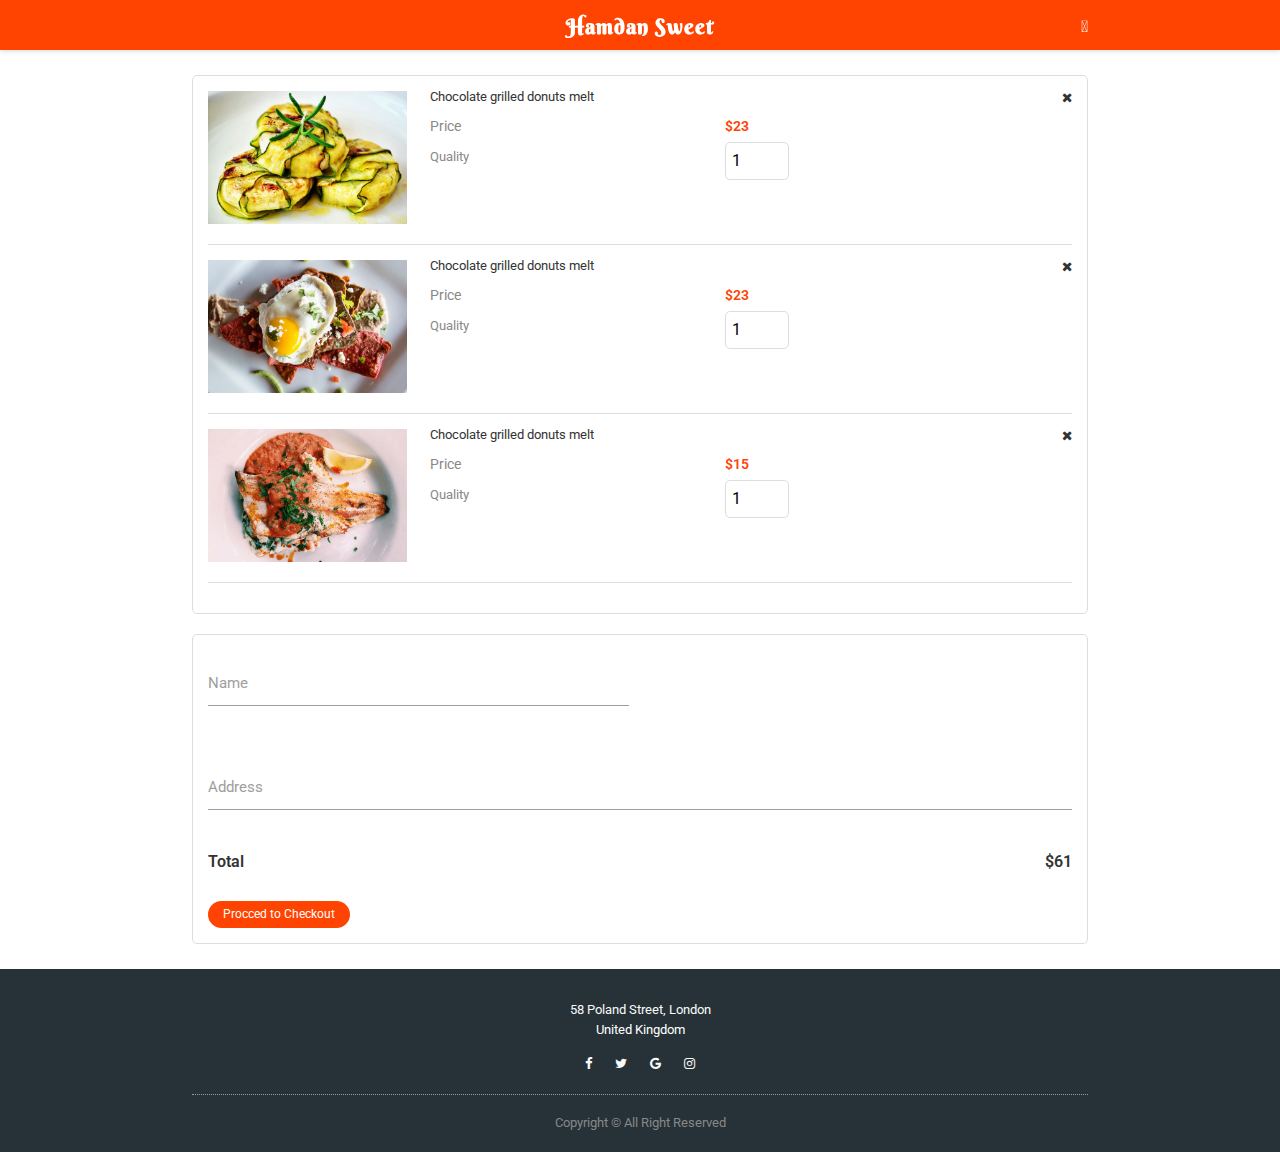
<file: cart.html>
<!DOCTYPE html>
<html lang="zxx">

<!-- Mirrored from astylers.com/mobile/aaem/cart.html by HTTrack Website Copier/3.x [XR&CO'2014], Sat, 17 Apr 2021 10:52:36 GMT -->

<head>
    <meta charset="UTF-8">
    <meta name="viewport" content="width=device-width, initial-scale=1.0">

    <link rel="icon" href="images/favicon.png">
    <title>Aaem - Cafe & Restaurant Mobile Template</title>

    <link rel="stylesheet" href="https://fonts.googleapis.com/icon?family=Material+Icons">
    <link rel="stylesheet" href="css/materialize.min.css">
    <link rel="stylesheet" href="css/loaders.css">
    <link rel="stylesheet" href="css/font-awesome.min.css">
    <link rel="stylesheet" href="css/owl.carousel.min.css">
    <link rel="stylesheet" href="css/owl.theme.default.min.css">
    <link rel="stylesheet" href="css/style.css">
    <link rel="stylesheet" href="https://cdnjs.cloudflare.com/ajax/libs/font-awesome/5.15.3/css/all.min.css"
        integrity="sha512-iBBXm8fW90+nuLcSKlbmrPcLa0OT92xO1BIsZ+ywDWZCvqsWgccV3gFoRBv0z+8dLJgyAHIhR35VZc2oM/gI1w=="
        crossorigin="anonymous" />

</head>

<body>

    <!-- navbar -->
    <div class="navbar">
        <div class="container">
            <div class="row">
                <div class="col s3">
                    <div class="content-left">
                        <a href="tel:91000000000"><i class="fas fa-phone-alt"></i></a>

                    </div>
                </div>
                <div class="col s6">
                    <div class="content-center">
                        <a href="index.html">
                            <h1>Hamdan Sweet</h1>
                        </a>
                    </div>
                </div>
                <div class="col s3">
                    <div class="content-right">
                        <a href="cart.html"><i class="fas fa-shopping-cart"></i></a>
                    </div>
                </div>
            </div>
        </div>
    </div>
    <!-- end navbar -->

    <!-- cart -->
    <div class="cart segments-page">
        <div class="container">
            <div class="wrap-cart">
                <div class="content">
                    <div class="row">
                        <div class="col s4 m3">
                            <div class="wrap-image">
                                <img src="images/dessert1.jpg" alt="">
                            </div>
                        </div>
                        <div class="col s7 m8">
                            <div class="wrap-name">
                                <a class="cart-item-title" href="#">Chocolate grilled donuts melt</a>
                            </div>
                        </div>
                        <div class="col s1">
                            <div class="icon-remove">
                                <a href="#">
                                    <i class="fa fa-remove"></i>
                                </a>
                            </div>
                        </div>
                        <div class="col s4">
                            <div class="wrap-price">
                                <p>Price</p>
                            </div>
                        </div>
                        <div class="col s4">
                            <div class="wrap-price">
                                <p class="price">$23</p>
                            </div>
                        </div>
                        <div class="col s4">
                            <div class="wrap-quality">
                                <p>Quality</p>
                            </div>
                        </div>
                        <div class="col s4">
                            <div class="wrap-quality">
                                <input class="cart-quantity-input" type="number" value="1">
                            </div>
                        </div>
                    </div>
                </div>
                <div class="content">
                    <div class="row">
                        <div class="col s4 m3">
                            <div class="wrap-image">
                                <img src="images/dessert2.jpg" alt="">
                            </div>
                        </div>
                        <div class="col s7 m8">
                            <div class="wrap-name">
                                <a class="cart-item-title" href="#">Chocolate grilled donuts melt</a>
                            </div>
                        </div>
                        <div class="col s1">
                            <div class="icon-remove">
                                <a href="#">
                                    <i class="fa fa-remove"></i>
                                </a>
                            </div>
                        </div>
                        <div class="col s4">
                            <div class="wrap-price">
                                <p>Price</p>
                            </div>
                        </div>
                        <div class="col s4">
                            <div class="wrap-price">
                                <p class="price">$23</p>
                            </div>
                        </div>
                        <div class="col s4">
                            <div class="wrap-quality">
                                <p>Quality</p>
                            </div>
                        </div>
                        <div class="col s4">
                            <div class="wrap-quality">
                                <input class="cart-quantity-input" type="number" value="1">
                            </div>
                        </div>
                    </div>
                </div>
                <div class="content">
                    <div class="row">
                        <div class="col s4 m3">
                            <div class="wrap-image">
                                <img src="images/dessert3.jpg" alt="">
                            </div>
                        </div>
                        <div class="col s7 m8">
                            <div class="wrap-name">
                                <a class="cart-item-title" href="#">Chocolate grilled donuts melt</a>
                            </div>
                        </div>
                        <div class="col s1">
                            <div class="icon-remove">
                                <a href="#">
                                    <i class="fa fa-remove"></i>
                                </a>
                            </div>
                        </div>
                        <div class="col s4">
                            <div class="wrap-price">
                                <p>Price</p>
                            </div>
                        </div>
                        <div class="col s4">
                            <div class="wrap-price">
                                <p class="price">$15</p>
                            </div>
                        </div>
                        <div class="col s4">
                            <div class="wrap-quality">
                                <p>Quality</p>
                            </div>
                        </div>
                        <div class="col s4">
                            <div class="wrap-quality">
                                <input class="cart-quantity-input" type="number" value="1">
                            </div>
                        </div>
                    </div>
                </div>

            </div>
            <div class="total-pay">
                <div class="row">
                    <div class="input-field col s6">
                        <input id="input_text1" type="text" data-length="10">
                        <label for="input_text">Name</label>
                    </div>
                </div>
                <div class="row">
                    <div class="input-field col s12">
                        <input id="input_text" type="text" data-length="10">
                        <label for="input_text">Address</label>
                    </div>
                </div>
                <div class="row">
                    <div class="col s8">
                        <div class="content">
                            <h5>Total</h5>
                        </div>
                    </div>
                    <div class="col s4">
                        <div class="content-right">
                            <h5 class="cart-total-price">$56</h5>
                        </div>
                    </div>
                </div>
                <div class="button-link">
                    <button onclick="return validation()">Procced to Checkout</button>
                </div>
            </div>
        </div>
    </div>
    <!-- end cart -->

    <!-- footer -->
    <footer>
        <div class="container">
            <div class="desc">
                <p>58 Poland Street, London</p>
                <span>United Kingdom</span>
            </div>
            <ul>
                <li><a href="#"><i class="fa fa-facebook"></i></a></li>
                <li><a href="#"><i class="fa fa-twitter"></i></a></li>
                <li><a href="#"><i class="fa fa-google"></i></a></li>
                <li><a href="#"><i class="fa fa-instagram"></i></a></li>
            </ul>
            <p>Copyright © All Right Reserved</p>
        </div>
    </footer>
    <!-- end footer -->


    <script src="js/jquery.min.js"></script>
    <script src="js/materialize.min.js"></script>
    <script src="js/owl.carousel.min.js"></script>
    <script src="js/main.js"></script>


</body>

<!-- Mirrored from astylers.com/mobile/aaem/cart.html by HTTrack Website Copier/3.x [XR&CO'2014], Sat, 17 Apr 2021 10:52:36 GMT -->

</html>
</file>
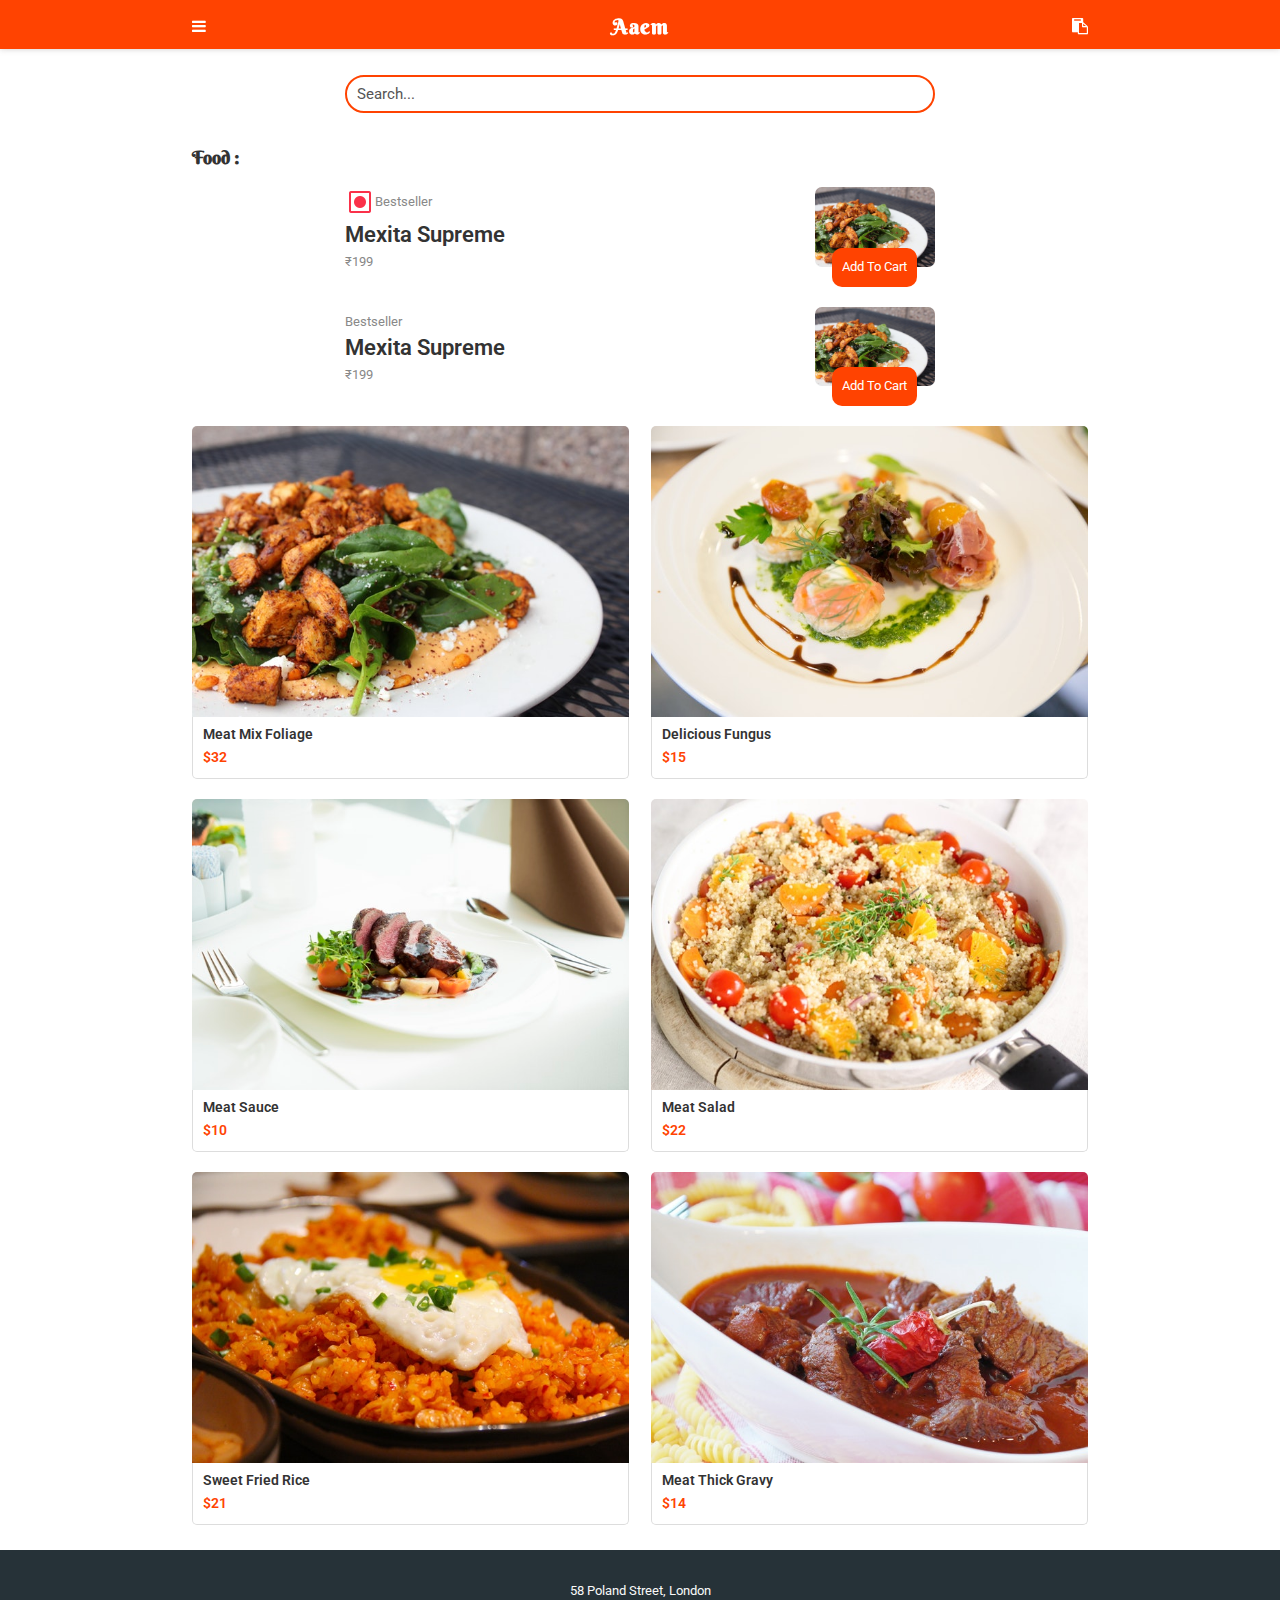
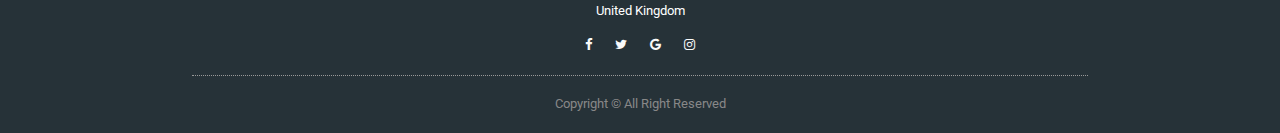
<file: category-details.html>
<!DOCTYPE html>
<html lang="zxx">

<!-- Mirrored from astylers.com/mobile/aaem/category-details.html by HTTrack Website Copier/3.x [XR&CO'2014], Sat, 17 Apr 2021 10:52:36 GMT -->

<head>
    <meta charset="UTF-8">
    <meta name="viewport" content="width=device-width, initial-scale=1.0">

    <link rel="icon" href="images/favicon.png">
    <title>Aaem - Cafe & Restaurant Mobile Template</title>

    <link rel="stylesheet" href="https://fonts.googleapis.com/icon?family=Material+Icons">
    <link rel="stylesheet" href="css/materialize.min.css">
    <link rel="stylesheet" href="css/loaders.css">
    <link rel="stylesheet" href="css/font-awesome.min.css">
    <link rel="stylesheet" href="css/owl.carousel.min.css">
    <link rel="stylesheet" href="css/owl.theme.default.min.css">
    <link rel="stylesheet" href="css/style.css">

</head>

<body>

    <!-- navbar -->
    <div class="navbar navbar-home">
        <div class="container">
            <div class="row">
                <div class="col s3">
                    <div class="content-left">
                        <a href="#slide-out" data-target="slide-out" class="sidenav-trigger"><i
                                class="fa fa-bars"></i></a>

                    </div>
                </div>
                <div class="col s6">
                    <div class="content-center">
                        <a href="index.html">
                            <h1>Aaem</h1>
                        </a>
                    </div>
                </div>
                <div class="col s3">
                    <div class="content-right">
                        <a href="reservation.html"><i class="fa fa-clipboard"></i></a>
                    </div>
                </div>
            </div>
        </div>
    </div>
    <!-- end navbar -->


    <!-- category details -->
    <div class="category-details segments-page">
        <div class="container">
            <div class="row">
                <div class="col s12 offset-m2 m8">
                    <form role="search" id="form">
                        <input type="search" id="query" name="q" placeholder="Search..."
                            aria-label="Search through site content">
                    </form>
                </div>
            </div>

            <div class="section-title">
                <h3>Food :</h3>
            </div>

            <div class="row">
                <div class="col s12 offset-m2 m8"
                    style="display: flex;justify-content: space-between;margin-bottom: 20px;">
                    <div>
                        <div style="display: inline-flex;">
                            <img class="veg" src="images/non-veg.png" style="position: relative;">
                            <p>Bestseller</p>
                        </div>
                        <h3>Mexita Supreme</h3>
                        <p>₹199</p>
                    </div>
                    <div style=" float: right;">
                        <img src="./images/category1.jpg" width="120px" style="border-radius: 7px;">
                        <div class="main" style="text-align: center;margin-top: -25px;">
                            <button class="add-to-cart"
                                style="position: relative; margin-left: auto; margin-right: auto;">Add To Cart</button>
                            <div class="quantity" style="position: relative; margin-left: auto; margin-right: auto;">
                                <div class="decrease">-</div>
                                <div class="qty">1</div>
                                <div class="increase">+</div>
                            </div>
                        </div>
                    </div>
                </div>
                <div class="col s12 offset-m2 m8" style="display: flex;justify-content: space-between;">
                    <div>
                        <p>Bestseller</p>
                        <h3>Mexita Supreme</h3>
                        <p>₹199</p>
                    </div>
                    <div style=" float: right;">
                        <img src="./images/category1.jpg" width="120px" style="border-radius: 7px;">
                        <div class="main" style="text-align: center;margin-top: -25px;">
                            <button class="add-to-cart"
                                style="position: relative; margin-left: auto; margin-right: auto;">Add To Cart</button>
                            <div class="quantity" style="position: relative; margin-left: auto; margin-right: auto;">
                                <div class="decrease">-</div>
                                <div class="qty">1</div>
                                <div class="increase">+</div>
                            </div>
                        </div>
                    </div>
                </div>
            </div>
            <div class="row">
                <div class="col s6">
                    <a href="menu-details.html">
                        <div class="content">
                            <img src="images/food1.jpg" alt="menu">
                            <div class="text">
                                <h6>Meat Mix Foliage</h6>
                                <p class="price">$32</p>
                            </div>
                        </div>
                    </a>
                </div>
                <div class="col s6">
                    <a href="menu-details.html">
                        <div class="content">
                            <img src="images/food2.jpg" alt="menu">
                            <div class="text">
                                <h6>Delicious Fungus</h6>
                                <p class="price">$15</p>
                            </div>
                        </div>
                    </a>
                </div>
            </div>
            <div class="row">
                <div class="col s6">
                    <a href="menu-details.html">
                        <div class="content">
                            <img src="images/food3.jpg" alt="menu">
                            <div class="text">
                                <h6>Meat Sauce</h6>
                                <p class="price">$10</p>
                            </div>
                        </div>
                    </a>
                </div>
                <div class="col s6">
                    <a href="menu-details.html">
                        <div class="content">
                            <img src="images/food4.jpg" alt="menu">
                            <div class="text">
                                <h6>Meat Salad</h6>
                                <p class="price">$22</p>
                            </div>
                        </div>
                    </a>
                </div>
            </div>
            <div class="row">
                <div class="col s6">
                    <a href="menu-details.html">
                        <div class="content">
                            <img src="images/food5.jpg" alt="menu">
                            <div class="text">
                                <h6>Sweet Fried Rice</h6>
                                <p class="price">$21</p>
                            </div>
                        </div>
                    </a>
                </div>
                <div class="col s6">
                    <a href="menu-details.html">
                        <div class="content">
                            <img src="images/food6.jpg" alt="menu">
                            <div class="text">
                                <h6>Meat Thick Gravy</h6>
                                <p class="price">$14</p>
                            </div>
                        </div>
                    </a>
                </div>
            </div>
        </div>
    </div>
    <!-- end category details -->

    <!-- footer -->
    <footer>
        <div class="container">
            <div class="desc">
                <p>58 Poland Street, London</p>
                <span>United Kingdom</span>
            </div>
            <ul>
                <li><a href="#"><i class="fa fa-facebook"></i></a></li>
                <li><a href="#"><i class="fa fa-twitter"></i></a></li>
                <li><a href="#"><i class="fa fa-google"></i></a></li>
                <li><a href="#"><i class="fa fa-instagram"></i></a></li>
            </ul>
            <p>Copyright © All Right Reserved</p>
        </div>
    </footer>
    <!-- end footer -->


    <script src="js/jquery.min.js"></script>
    <script src="js/materialize.min.js"></script>
    <script src="js/owl.carousel.min.js"></script>
    <script src="js/main.js"></script>


</body>

<!-- Mirrored from astylers.com/mobile/aaem/category-details.html by HTTrack Website Copier/3.x [XR&CO'2014], Sat, 17 Apr 2021 10:52:36 GMT -->

</html>
</file>
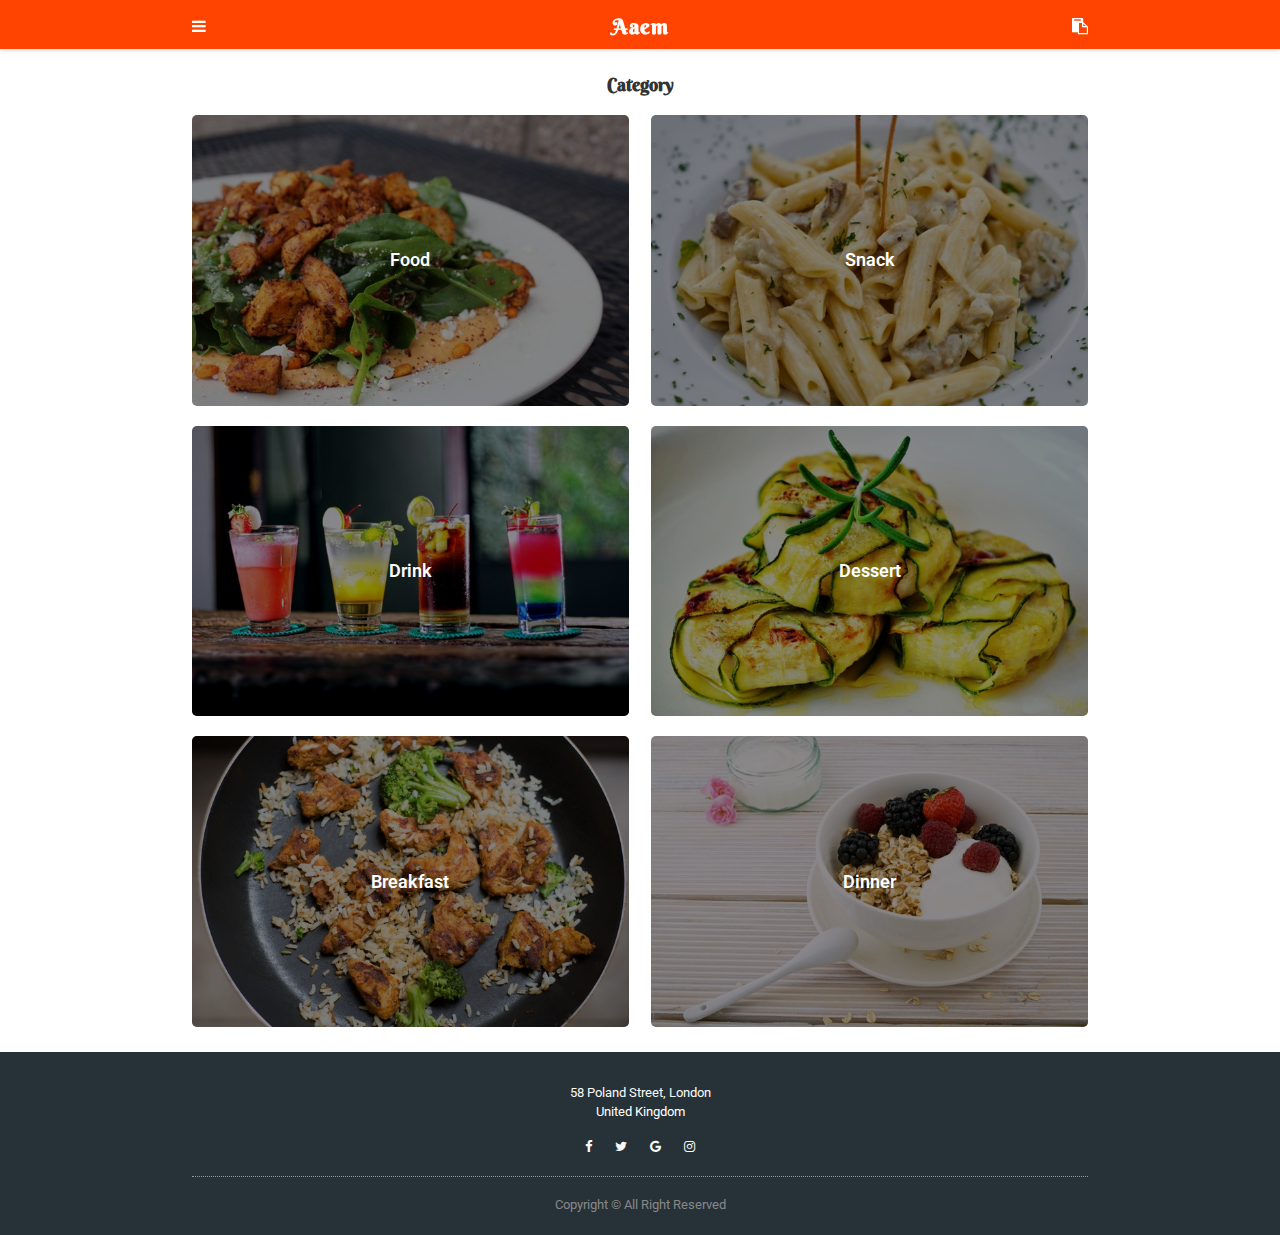
<file: category.html>
<!DOCTYPE html>
<html lang="zxx">

<!-- Mirrored from astylers.com/mobile/aaem/category.html by HTTrack Website Copier/3.x [XR&CO'2014], Sat, 17 Apr 2021 10:52:33 GMT -->
<head>
    <meta charset="UTF-8">
    <meta name="viewport" content="width=device-width, initial-scale=1.0">

    <link rel="icon" href="images/favicon.png">
    <title>Aaem - Cafe & Restaurant Mobile Template</title>

    <link rel="stylesheet" href="https://fonts.googleapis.com/icon?family=Material+Icons">
    <link rel="stylesheet" href="css/materialize.min.css">
    <link rel="stylesheet" href="css/loaders.css">
    <link rel="stylesheet" href="css/font-awesome.min.css">
    <link rel="stylesheet" href="css/owl.carousel.min.css">
    <link rel="stylesheet" href="css/owl.theme.default.min.css">
    <link rel="stylesheet" href="css/style.css">

</head>
<body>

    <!-- navbar -->
    <div class="navbar navbar-home">
        <div class="container">
            <div class="row">
                <div class="col s3">
                    <div class="content-left">
                        <a href="#slide-out" data-target="slide-out" class="sidenav-trigger"><i class="fa fa-bars"></i></a>
                        
                    </div>
                </div>
                <div class="col s6">
                    <div class="content-center">
                        <a href="index.html"><h1>Aaem</h1></a>
                    </div>
                </div>
                <div class="col s3">
                    <div class="content-right">
                        <a href="reservation.html"><i class="fa fa-clipboard"></i></a>
                    </div>
                </div>
            </div>
        </div>
    </div>
    <!-- end navbar -->

    <!-- sidebar -->
    <div class="sidebar-panel">
        <ul id="slide-out" class="collapsible sidenav side-left side-nav">
            <li>
                <div class="user-view">
                    <h2><span>A</span>aem</h2>
                    <p>Cafe & Restaurant</p>
                </div>
            </li>
            <li><a href="#!"><i class="fa fa-home"></i>Home</a></li>
            <li>
                <div class="collapsible-header">
                    <i class="fa fa-list"></i>Menu<span><i class="fa fa-caret-right right"></i></span>
                </div>
                <div class="collapsible-body">
                    <ul>
                        <li><a href="menu-list.html">Menu</a></li>
                        <li><a href="menu-details.html">Menu Details</a></li>
                    </ul>
                </div>
            </li>
            <li>
                <div class="collapsible-header">
                    <i class="fa fa-user-circle-o"></i>Chef<span><i class="fa fa-caret-right right"></i></span>
                </div>
                <div class="collapsible-body">
                    <ul>
                        <li><a href="chef.html">Chef</a></li>
                        <li><a href="chef-details.html">Chef Details</a></li>
                    </ul>
                </div>
            </li>
            <li>
                <div class="collapsible-header">
                    <i class="fa fa-user"></i>Profile<span><i class="fa fa-caret-right right"></i></span>
                </div>
                <div class="collapsible-body">
                    <ul>
                        <li><a href="profile.html">Profile</a></li>
                        <li><a href="edit-profile.html">Edit Profile</a></li>
                        <li><a href="forgot-password.html">Forgot Password</a></li>
                        <li><a href="reset-password.html">Reset Password</a></li>
                        <li><a href="login.html">Sign In</a></li>
                        <li><a href="#!.html">Logout</a></li>
                    </ul>
                </div>
            </li>
            <li>
                <div class="collapsible-header">
                    <i class="fa fa-file"></i>Pages<span><i class="fa fa-caret-right right"></i></span>
                </div>
                <div class="collapsible-body">
                    <ul>
                        <li><a href="about.html">About</a></li>
                        <li><a href="gallery.html">Gallery</a></li>
                        <li><a href="testimonial.html">Testimonial</a></li>
                        <li><a href="pricing-table.html">Pricing Table</a></li>
                        <li><a href="login.html">Login</a></li>
                        <li><a href="register.html">Register</a></li>
                        <li><a href="profile.html">Profile</a></li>
                        <li><a href="contact.html">Contact</a></li>
                    </ul>
                </div>
            </li>
            <li>
                <div class="collapsible-header">
                    <i class="fa fa-tags"></i>Category<span><i class="fa fa-caret-right right"></i></span>
                </div>
                <div class="collapsible-body">
                    <ul>
                        <li><a href="category.html">Category</a></li>
                        <li><a href="category-details.html">Category Details</a></li>
                    </ul>
                </div>
            </li>
            <li>
                <div class="collapsible-header">
                    <i class="fa fa-shopping-cart"></i>Shop<span><i class="fa fa-caret-right right"></i></span>
                </div>
                <div class="collapsible-body">
                    <ul>
                        <li><a href="category.html">Category</a></li>
                        <li><a href="cart.html">Cart</a></li>
                        <li><a href="checkout.html">Checkout</a></li>
                        <li><a href="done-process.html">Done</a></li>
                    </ul>
                </div>
            </li>
            <li>
                <div class="collapsible-header">
                    <i class="fa fa-rss"></i>Blog<span><i class="fa fa-caret-right right"></i></span>
                </div>
                <div class="collapsible-body">
                    <ul>
                        <li><a href="blog.html">Blog</a></li>
                        <li><a href="blog-single.html">Blog Single</a></li>
                    </ul>
                </div>
            </li>
            <li><a href="reservation.html"><i class="fa fa-book"></i>Reservation</a></li>
            <li><a href="open-hours.html"><i class="fa fa-clock-o"></i>Open Hours</a></li>
            <li><a href="contact.html"><i class="fa fa-envelope"></i>Contact</a></li>
            <li><a href="login.html"><i class="fa fa-sign-in"></i>Login</a></li>
            <li><a href="register.html"><i class="fa fa-user-plus"></i>Register</a></li>
            <li><a href="#!"><i class="fa fa-sign-out"></i>Logout</a></li>
        </ul>
    </div>
    <!-- end sidebar -->

    <!-- category page -->
    <div class="category-page segments-page">
        <div class="container">
            <div class="wrap-title">
                <h3>Category</h3>
            </div>
            <div class="row">
                <div class="col s6">
                    <a href="category-details.html">
                        <div class="content">
                            <img src="images/category1.jpg" alt="">
                            <div class="mask"></div>
                            <div class="wrap-caption">
                                <h4>Food</h4>
                            </div>
                        </div>
                    </a>
                </div>
                <div class="col s6">
                    <a href="category-details.html">
                        <div class="content">
                            <img src="images/category2.jpg" alt="">
                            <div class="mask"></div>
                            <div class="wrap-caption">
                                <h4>Snack</h4>
                            </div>
                        </div>
                    </a>
                </div>
            </div>
            <div class="row">
                <div class="col s6">
                    <a href="category-details.html">
                        <div class="content">
                            <img src="images/category3.jpg" alt="">
                            <div class="mask"></div>
                            <div class="wrap-caption">
                                <h4>Drink</h4>
                            </div>
                        </div>
                    </a>
                </div>
                <div class="col s6">
                    <a href="category-details.html">
                        <div class="content">
                            <img src="images/category4.jpg" alt="">
                            <div class="mask"></div>
                            <div class="wrap-caption">
                                <h4>Dessert</h4>
                            </div>
                        </div>
                    </a>
                </div>
            </div>
            <div class="row">
                <div class="col s6">
                    <a href="category-details.html">
                        <div class="content">
                            <img src="images/category5.jpg" alt="">
                            <div class="mask"></div>
                            <div class="wrap-caption">
                                <h4>Breakfast</h4>
                            </div>
                        </div>
                    </a>
                </div>
                <div class="col s6">
                    <a href="category-details.html">
                        <div class="content">
                            <img src="images/category6.jpg" alt="">
                            <div class="mask"></div>
                            <div class="wrap-caption">
                                <h4>Dinner</h4>
                            </div>
                        </div>
                    </a>
                </div>
            </div>
        </div>
    </div>
	<!-- end category page -->

    <!-- footer -->
    <footer>
        <div class="container">
            <div class="desc">
                <p>58 Poland Street, London</p>
                <span>United Kingdom</span>
            </div>
            <ul>
                <li><a href="#"><i class="fa fa-facebook"></i></a></li>
                <li><a href="#"><i class="fa fa-twitter"></i></a></li>
                <li><a href="#"><i class="fa fa-google"></i></a></li>
                <li><a href="#"><i class="fa fa-instagram"></i></a></li>
            </ul>
            <p>Copyright © All Right Reserved</p>
        </div>
    </footer>
    <!-- end footer -->


    <script src="js/jquery.min.js"></script>
    <script src="js/materialize.min.js"></script>
    <script src="js/owl.carousel.min.js"></script>
    <script src="js/main.js"></script>


</body>

<!-- Mirrored from astylers.com/mobile/aaem/category.html by HTTrack Website Copier/3.x [XR&CO'2014], Sat, 17 Apr 2021 10:52:34 GMT -->
</html>
</file>
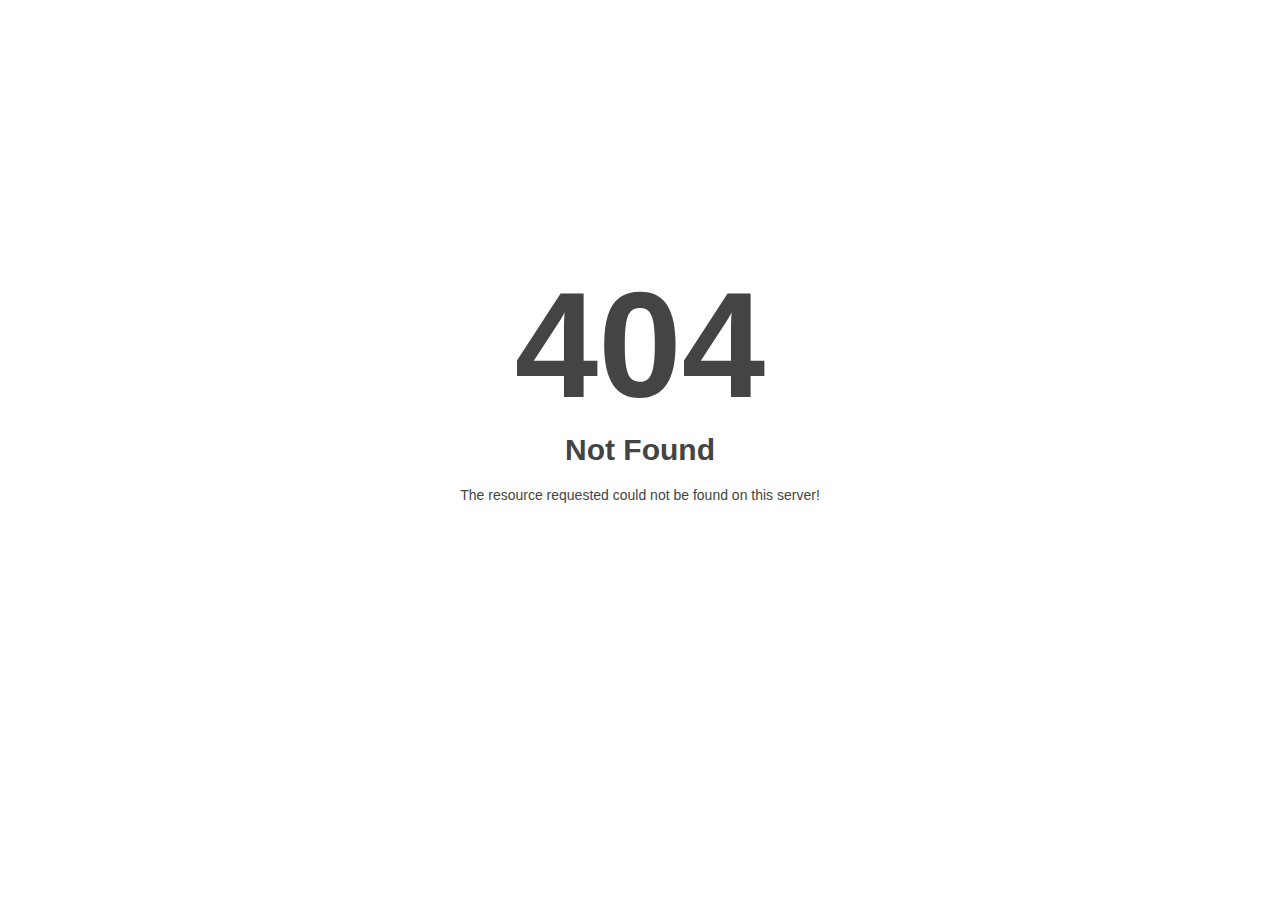
<file: css/owl.video.play.html>
<!DOCTYPE html>
<html style="height:100%">
<head>
<meta name="viewport" content="width=device-width, initial-scale=1, shrink-to-fit=no" />
<title> 404 Not Found
</title></head>
<body style="color: #444; margin:0;font: normal 14px/20px Arial, Helvetica, sans-serif; height:100%; background-color: #fff;">
<div style="height:auto; min-height:100%; ">     <div style="text-align: center; width:800px; margin-left: -400px; position:absolute; top: 30%; left:50%;">
        <h1 style="margin:0; font-size:150px; line-height:150px; font-weight:bold;">404</h1>
<h2 style="margin-top:20px;font-size: 30px;">Not Found
</h2>
<p>The resource requested could not be found on this server!</p>
</div></div></body></html>
</file>
<file: css/loaders.css>
/*preloader*/
.preloader {
  position: fixed;
  left: 0;
  top: 0;
  right: 0;
  bottom: 0;
  width: 100%;
  height: 100%;
  z-index: 99999;
  background-color: #fff;
  display: flex;
}

.spinner {
  width: 40px;
  height: 40px;
  margin: auto;
  background-color: #ff4301;
  border-radius: 50%;
  -webkit-animation: sk-scaleout 1.0s infinite ease-in-out;
  animation: sk-scaleout 1.0s infinite ease-in-out;
}

@-webkit-keyframes sk-scaleout {
  0% { -webkit-transform: scale(0) }
  100% {
    -webkit-transform: scale(1.0);
    opacity: 0;
  }
}

@keyframes sk-scaleout {
  0% { 
    -webkit-transform: scale(1.0);
    transform: scale(1.0);
  }
  50% {
    -webkit-transform: scale(1.2);
    transform: scale(1.2);
  }
  100% {
    -webkit-transform: scale(0);
    transform: scale(0);
    opacity: 0;
  }
}
</file>
<file: css/style.css>
/*
Item Name: Aaem - Cafe & Restaurant Mobile Template
Author: astylers
Author url: https://themeforest.net/user/astylers*/

/*Table of Content
-------
fonts
general
row custom
button default
navbar
sidebar
slider
owl carousel dot custom
category
category page
category details
menu
menu details
testimonial
chef
chef details
profile + edit profile
forgot password
reset password
login
register
about
gallery
pricing table
contact
cart
total pay
checkout
done process
blog
blog single
open hours
form
placeholder
footer

*/

/*font*/
 @import url('https://fonts.googleapis.com/css?family=Berkshire+Swash|Roboto:300,400,500,700,900');

/*general*/
body {
	font-family: 'Roboto', sans-serif;
	color: #888;
	font-size: 13px;
	background: #fff;
}

h1, h2, h3, h4, h5, h6 {
	line-height: 110%;
	margin: 0;
	font-family: 'Roboto', sans-serif;
	font-weight: 600;
	color: #333;
}

h1 {
	font-size: 30px;
}

h2 {
	font-size: 26px;
}

h3 {
	font-size: 22px;
}

h4 {
	font-size: 18px;
}

h5 {
	font-size: 16px;
}

h6 {
	font-size: 14px;
}

p {
	margin: 5px 0;
}

a {
	color: #333;
}

a:hover {
	color: #333;
}

a.link-color {
	color: #313131;
}

a.link-color:hover {
	color: #313131;
}

a:focus {
	outline: 0;
}

.segments {
	padding: 35px 0;
}

.segments-page {
	padding: 75px 0 25px;
}

.section-title {
	margin-bottom: 20px;
}

.section-title h3 {
	font-family: 'Berkshire Swash', cursive;
	font-size: 18px;
	font-weight: 600;
}

.section-title h3 a {
	font-family: 'Roboto', sans-serif;
	font-size: 14px;
	color: #ff4301;
	float: right;
	font-weight: 400;
}

.section-title h3 a i {
	margin-left: 5px;
}

.bg-second {
	background-color: #f5f5f5;
}

.wrap-title {
	margin-bottom: 20px;
	text-align: center;
}

.wrap-title h3 {
	font-family: 'Berkshire Swash', cursive;
	font-size: 18px;
}

p.date {
	font-size: 12px;
	margin-bottom: 10px;
}

p.date i {
	margin-right: 8px;
}

/* row custom */
.container .row {
	margin-left: -0.75rem;
	margin-right: -0.75rem;
}

/*button default*/
.button {
	background-color: #ff4301;
	color: #fff;
	border: 0;
	padding: 7px 15px;
	border-radius: 20px;
	cursor: pointer;
	font-size: 12px;
	margin-top: 10px;
}

.button:focus {
	background-color: #ff4301;
}

.button-full {
	width: 100%;
	color: #fff;
	border: 0;
	padding: 8px 10px;
	border-radius: 20px;
	cursor: pointer;
	font-size: 13px;
}

/*navbar*/
.navbar {
	padding: 15px 0 11px;
	box-shadow: 0 0 6px rgba(140, 132, 132, 0.41);
	background-color: #ff4301;
	position: fixed;
	width: 100%;
	top: 0;
	left: 0;
	right: 0;
	z-index: 99;
}

.navbar i {
	font-size: 16px;
	margin-top: 3px;
}

.navbar .content-center {
	text-align: center;
}

.navbar .content-center h1 {
	font-size: 21px;
	padding: 0;
	margin: 0;
	font-weight: 600;
	letter-spacing: 1px;
	color: #fff;
	font-family: 'Berkshire Swash', cursive;
}

.navbar .content-right {
	text-align: right;
}

.navbar .row {
	margin-bottom: 0;
}

.navbar a {
	color: #fff;
}

/*sidebar*/
.sidebar-panel .side-nav {
	width: 250px;
	height: 100%;
}

.sidebar-panel .side-nav .user-view {
	padding: 25px 20px 3px;
	text-align: center;
}

.sidebar-panel .side-nav .user-view h2 {
	font-family: 'Berkshire Swash', cursive;
}

.sidebar-panel .side-nav .user-view p {
	line-height: normal;
}

.sidebar-panel .side-nav .user-view span {
	color: #ff4301
}

.sidebar-panel .side-nav li > a:hover {
	background: transparent;
}

.sidebar-panel .side-nav li > a {
	padding: 0 16px;
	font-weight: 500;
}

.sidebar-panel .side-nav li a i {
	margin-right: 1rem;
	width: auto;
	font-size: 15px;
	color: rgba(0, 0, 0, 0.87);
}

.sidebar-panel .side-nav li a > i {
	width: 30px;
	font-size: 16px;
}

.sidebar-panel .collapsible {
	border: 0;
}

.sidebar-panel .side-nav .collapsible-header {
	display: block;
	font-size: 14px;
	color: rgba(0, 0, 0, 0.87);
	font-weight: 500;
	overflow: hidden;
}

.sidebar-panel .side-nav .collapsible-header:hover {
	background: transparent;
}

.sidebar-panel .side-nav .collapsible-header > i {
	font-size: 16px;
	width: 30px;
	text-align: left;
}

.sidebar-panel .side-nav .collapsible-header span i {
	float: right;
	margin: 0;
	width: auto;
	font-size: 15px;
}

.sidebar-panel .side-nav .active .collapsible-header span i {
	-webkit-transform: rotate(90deg);
	transform: rotate(90deg);
}

.sidebar-panel .side-nav .collapsible-body li a {
	padding: 0 23.5px 0 61px;
}

.sidebar-panel .side-nav li.active {
	background: transparent;
}


/*slide*/
.slide {
	position: relative;
	margin-top: 72px;
}

.slide .content {
	height: 230px;
	background: #fff;
	position: relative;
	overflow: hidden;
	border-radius: 10px;
}

.slide .content .mask {
	background-color: rgba(0,0,0,0.46);
	position: absolute;
	width: 100%;
	top: 0;
	left: 0;
	right: 0;
	bottom: 0;
}

.slide .content img {
	width: 100%;
	height: 100%;
	object-fit: cover;
}

.slide .content .slide-caption {
	position: absolute;
	top: 22%;
	left: 0;
	right: 0;
	text-align: center;
	color: #fff;
}

.slide .content .slide-caption h2 {
	font-family: 'Berkshire Swash', cursive;
	color: #fff;
	font-size: 24px;
	margin-bottom: 10px;
}

.slide .content .slide-caption p {
	margin: 5px 35px;
}

.slide .owl-theme .owl-nav.disabled + .owl-dots {
	position: relative;
	top: -35px;
	margin-bottom: -36px;
}

/* owl carousel dot custom */

.owl-theme .owl-dots .owl-dot span {
	width: 8px;
	height: 8px;
	background: #fff;
}

.owl-theme .owl-dots .owl-dot.active span {
	background: #ff4301 !important;
}

/* category */
.category.segments {
	padding-bottom: 39px;
}

.category .content {
	width: 100%;
	height: 200px;
	position: relative;
	overflow: hidden;
	text-align: center;
	border-radius: 5px;
}

.category .c-first {
	background: url('../images/category1.jpg');
	background-size: cover;
}

.category .c-second {
	background: url('../images/category3.jpg');
	background-size: cover;
}

.category .c-third {
	background: url('../images/category2.jpg');
	background-size: cover;
}

.category .c-fourth {
	background: url('../images/category4.jpg');
	background-size: cover;
}

.category .content .mask {
	background-color: rgba(0,0,0,0.46);	
	position: absolute;
	width: 100%;
	top: 0;
	left: 0;
	right: 0;
	bottom: 0;
}

.category .content h4 {
	font-family: 'Berkshire Swash', cursive;
	position: absolute;
	top: 50%;
	transform: translateY(-50%);
	left: 0;
	right: 0;
	color: #fff;
	font-size: 20px;
}

.category .owl-theme .owl-dots .owl-dot span {
	background: #999;
}

.category .owl-carousel .owl-stage {
    padding-left: 0 !important;
	touch-action: none;
}

/* category page */
.category-page .row:last-child {
	margin-bottom: 0;
}

.category-page .content {
	position: relative;
}

.category-page .content img {
	width: 100%;
	display: block;
	border-radius: 5px;
}

.category-page .content .mask {
	background-color: rgba(0,0,0,0.46);	
	position: absolute;
	width: 100%;
	top: 0;
	left: 0;
	right: 0;
	bottom: 0;
	border-radius: 5px;
}

.category-page .content .wrap-caption {
	position: absolute;
	top: 50%;
	transform: translateY(-50%);
	left: 0;
	right: 0;
	font-size: 20px;
	text-align: center;
}

.category-page .content .wrap-caption h4 {
	color: #fff;
}

/* category details */
.category-details .row:last-child {
	margin-bottom: 0;
}

.category-details .content img {
	width: 100%;
	border-radius: 5px 5px 0 0;
	display: block;
}

.category-details .content .text {
	background-color: #fff;
	padding: 10px;
	padding-bottom: 5px;
	border-radius: 0 0 5px 5px;
	border: 1px solid #ddd;
	border-width: 0 1px 1px 1px;
}

.category-details .content p.price {
	font-size: 14px;
	font-weight: 600;
	color: #ff4301;
}

/* menu */
.menu.segments {
	padding-bottom: 44px;
}

.menu .row.no-mb {
	margin-bottom: 0;
}

.menu .row:last-child {
	margin-bottom: 0;
}

.menu .tabs {
	background-color: transparent;
	margin-bottom: 20px;
	height: 30px;
	width: 500px;
}

.menu .tabs .tab {
	text-transform: none;
	height: 30px;
	line-height: 30px;
}

.menu .tabs .tab a {
	padding: 0;
	color: #333;
	border-radius: 20px;
}

.menu .tabs .tab a.active {
	color: #fff;
	background-color: #ff4301;
	border-radius: 20px;
}

.menu .tabs .indicator {
	display: none;
}

.menu .content {
	border-radius: 5px;
}

.menu .content img {
	width: 100%;
	border-radius: 5px 5px 0 0;
	display: block;
}

.menu .content .text {
	background-color: #fff;
	padding: 10px;
	padding-bottom: 5px;
	border-radius: 0 0 5px 5px;
	border: 1px solid #ddd;
	border-width: 0 1px 1px 1px;
	display: flex;
	justify-content: space-between;
}

.menu .content p.price {
	font-size: 14px;
	font-weight: 600;
	color: #ff4301;
}

/* menu details */
.menu-details .row.no-mb {
	margin-bottom: 0;
}

.menu-details .content img {
	width: 100%;
	border-radius: 5px;
}

.menu-details .tabs {
    padding: 10px 2px;
    border: 1px solid #ddd;
    width: 100%;
    height: 100%;
    border-radius: 5px;
}

.menu-details .tabs .indicator {
	display: none;
}

.menu-details .tabs .tab a {
	padding: 0 10px;
	opacity: 0.5;
}

.menu-details .tabs .tab a.active {
	opacity: 1;
	color: transparent;
}

.menu-details .tabs .tab a:focus {
	background: transparent;
}

.menu-details ul li img {
	width: 100%;
}

.menu-details .content-desc {
	margin-top: 15px;
}

.menu-details .content-desc span {
	display: inline-block;
	background: #ff4301;
	color: #fff;
	padding: 0px 10px;
	margin-bottom: 10px;
	border-radius: 2px;
}

.menu-details .content-desc h4 {
	margin: 10px 0;
	color: #ff4301;
}

.menu-details .review {
	margin-top: 20px;
	padding-top: 20px;
	border-top: 1px solid #ddd;
	padding: 15px;
	border: 1px solid #ddd;
	border-radius: 5px;
}

.menu-details .review h5 {
	margin-bottom: 15px;
}

.menu-details .review .content .image img {
	width: 45px;
	float: left;
	border-radius: 50%;
	margin-right: 10px;
}

.menu-details .review .content .text {
	overflow: hidden;
}

.menu-details .review .content.reply {
	margin-left: 30px;
	margin-bottom: 0;
}

.menu-details .review .content.reply .text p:last-child {
	margin-bottom: 2px;
}

.menu-details .comment-add {
	margin-top: 20px;
	padding: 15px;
	border: 1px solid #ddd;
	border-radius: 5px;
}

.menu-details .comment-add h5 {
	margin-bottom: 15px;
}

.menu-details form textarea {
	margin-bottom: 0 !important;
}

/* testimonial */
.testimonial.segments {
	padding-bottom: 27px;
}

.testimonial .content {
	text-align: center;
}

.testimonial .content img {
	width: 65px;
	border-radius: 50%;
	margin: auto;
	margin-bottom: 15px;
}

.testimonial .content ul {
	padding: 0;
	margin: 0;
	margin-bottom: 10px;
}

.testimonial .content ul li {
	list-style-type: none;
	display: inline-block;
	margin: 0 3px;
	color: #ff4301;
}

.testimonial .content h5 {
	margin-bottom: 10px;
}

.testimonial .owl-theme .owl-dots .owl-dot span {
	background: #999;
}

.testimonial-page .content {
	padding: 15px;
	border: 1px solid #ddd;
	border-radius: 5px;
}

.testimonial .content .post p,
.testimonial-page .content .post p {
	margin-bottom: 0;
}

/* chef */
.chef .row:last-child {
	margin-bottom: 0;
}

.chef .content {
	border-radius: 5px;
}

.chef .content img {
	width: 100%;
	display: block;
	border-radius: 5px 5px 0 0;
}

.chef .content .text {
	padding: 10px;
	border-radius: 0 0 5px 5px;
	border: 1px solid #ddd;
	border-width: 0 1px 1px 1px;
}

.chef .content .text h5 {
	margin-bottom: 5px;
}

/* chef details */
.chef-details .row {
	margin-bottom: 10px;
}

.chef-details .row:last-child {
	margin-bottom: 0;
}

.chef-details .content-image {
	margin-bottom: 10px;
}

.chef-details .content-image img {
	width: 100%;
	border-radius: 5px;
}

.chef-details .content-text {
	border-bottom: 1px solid #ddd;
	padding-bottom: 10px;
}

.chef-details .content-text.no-bb-pb {
	border-bottom: 0;
	padding-bottom: 0;
}

.chef-details .content-text ul {
	padding: 0;
	margin: 0;
}

.chef-details .content-text ul li {
	display: inline-block;
	margin-right: 10px;
}

.chef-details .content-text ul li a {
	color: #555;
}

/* profile */
.profile.segments-page {
	padding-top: 52px;
}

.profile .profile-banner {
	background: linear-gradient(
	 rgba(0, 0, 0, .5), 
	 rgba(0, 0, 0, .5)),
	  url('../images/bg-profile.jpg');
	background-size: cover;
	width: 100%;
	height: 180px;
	text-align: center;
	position: relative;
}

.profile .profile-banner .content-image {
    position: absolute;
    bottom: 20px;
    left: 20px;
    color: #fff;
}

.profile .content-image img {
	width: 65px;
	border-radius: 50%;
}

.profile .content-image h4 {
	color: #fff;
	margin-top: 5px;
}

.profile .profile-banner .link-edit-profile {
	position: absolute;
	bottom: 20px;
	right: 20px;
}

.profile .profile-banner .link-edit-profile h6 {
	color: #fff;
}

.profile .profile-banner .link-edit-profile h6 i {
	margin-right: 8px;
	font-size: 20px;
	vertical-align: middle;
}

.edit-profile .profile-banner .banner-change {
	position: absolute;
	right: 20px;
	bottom: 20px;
}

.edit-profile .profile-banner .banner-change i,
.edit-profile .profile-banner .banner-change h6 {
	color: #fff;
}

.edit-profile .profile-banner .banner-change span {
	color: #fff;
	cursor: pointer;
	font-size: 14px;
	font-weight: 600;
}

.profile .content-image form input,
.edit-profile .profile-banner .banner-change input {
	display: none;
}

.profile .content-image .content {
	position: relative;
	display: inline-block;
}

.edit-profile .content-image .content i {
	position: absolute;
	top: -5px;
	right: -5px;
	font-size: 12px;
	color: #fff;
	cursor: pointer;
	width: 30px;
	height: 30px;
	line-height: 30px;
	background: #ff4301;
	border-radius: 50%;
}

.profile .content-text {
	padding-top: 20px;
}

.profile .content-text ul {
	padding: 0;
	margin: 0;
}

.profile .content-text ul li {
	display: inline-block;
	margin-right: 10px;
}

.profile .content-text .row {
	margin-bottom: 15px;
}

.profile .content-text .row:last-child {
	margin-bottom: 0;
}

.profile .content-text .content-right {
	padding-bottom: 15px;
	border-bottom: 1px solid #ddd;
}

.profile .content-text .content-right.no-bb-pb {
	border-bottom: 0;
	padding-bottom: 0;
}

.edit-profile .content-text .content-right {
	padding-bottom: 0;
	border: 0;
}

.edit-profile .content-text .content-right input {
	margin-bottom: 0 !important;
}

.edit-profile .button-save {
	text-align: right;
}

.edit-profile .button-save .button {
	margin-top: 10px;
}

.edit-profile .content-right textarea {
	margin-bottom: 0 !important;
}

/* forgot password */
.forgot-password .content {
	text-align: center;
	padding: 15px;
	border: 1px solid #ddd;
	border-radius: 5px;
	padding-top: 14px;
}

.forgot-password .content i {
	font-size: 50px;
	margin-bottom: 10px;
	color: #ff4301;
}

.forgot-password .content h5 {
	margin-bottom: 10px;
}


.forgot-password .content a {
	background-color: #ff4301;
	color: #fff;
	border: 0;
	padding: 7px 15px;
	border-radius: 20px;
	cursor: pointer;
	font-size: 12px;
	margin-top: 10px;
	display: inline-block;
}

/* reset password */
.reset-password .content {
	padding: 15px;
	border: 1px solid #ddd;
	border-radius: 5px;
	text-align: center;
}

.reset-password .content h5 {
	margin-bottom: 10px;
}

.reset-password .content input {
	margin-top: 10px;
	margin-bottom: 0 !important;
}

/* login */
.login .content .info ul {
	padding: 0;
	margin: 0;
}

.login .content .info ul li {
	margin-bottom: 8px;
}

.login .content .info ul li:last-child {
	margin-bottom: 0;
}

.login .content .info ul li a {
	color: #ff4301;
	font-weight: 500;
}

.login .content .wrap-media {
	text-align: center;
	margin-top: 15px;
}

.login .content .wrap-media .row {
	margin-bottom: 0;
}

.login .content .wrap-media h5 {
	margin-bottom: 15px;
}

.login .content .wrap-media .button-facebook {
	background: #3b5999;
}

.login .content .wrap-media .button-google {
	background: #dd4b39;
}

/* register */
.register .info ul {
	padding: 0;
	margin: 0;
}

.register .info ul li a {
	color: #ff4301;
	font-weight: 500;
}

.register .content .wrap-media {
	text-align: center;
	margin-top: 15px;
}

.register .content .wrap-media .row {
	margin-bottom: 0;
}

.register .content .wrap-media h5 {
	margin-bottom: 15px;
}

.register .content .wrap-media .button-facebook {
	background: #3b5999;
}

.register .content .wrap-media .button-google {
	background: #dd4b39;
}

/* about */
.about .content img {
	width: 100%;
	border-radius: 5px;
}

.about .wrap-media {
	margin: 10px 0;
}

.about .wrap-media ul {
	padding: 0;
	margin: 0;
}

.about .wrap-media ul li {
	display: inline-block;
	margin-right: 10px;
}

.about .wrap-media ul li a i {
	width: 30px;
	height: 30px;
	line-height: 30px;
	border-radius: 50%;
	color: #fff;
	text-align: center;
}

.about .wrap-media ul li a .fa-facebook {
	background-color: #3b5999;
}

.about .wrap-media ul li a .fa-twitter {
	background-color: #55acee;
}

.about .wrap-media ul li a .fa-instagram {
	background: radial-gradient(circle at 30% 107%, #fdf497 0%, #fdf497 5%, #fd5949 45%,#d6249f 60%,#285AEB 90%);
}

.about .wrap-media ul li a .fa-google {
	background-color: #dd4b39;
}

.about .content p span {
	font-weight: 500;
}

.about .content p:last-child {
	margin-bottom: 0;
}

/* gallery */
.gallery .row {
	margin-bottom: 0;
}

.gallery .row .col {
	padding: 10px;
}

.gallery .content img {
	width: 100%;
	display: block;
	border-radius: 5px;
}

/* pricing table */
.pricing-table .row:last-child {
	margin-bottom: 0;
}

.pricing-table .content {
	border: 1px solid #ddd;
	padding: 15px;
	text-align: center;
	border-radius: 5px;
}

.pricing-table .content.vip {
	background-color: #333;
	border-color: #333;
	color: #fff;
}

.pricing-table .content.vip h5 {
	color: #fafafa;
}

.pricing-table .content h4 {
	margin-bottom: 10px;
}

.pricing-table .content.vip h4 {
	color: #fff;
}

.pricing-table .content h5 {
	margin-bottom: 10px;
	color: #888;
}

.pricing-table ul {
	padding: 0;
	margin: 0;
}

.pricing-table ul li {
	margin-bottom: 3px;
}

/* contact */
.contact .content .button {
	width: 100%;
}
.contact textarea {
	margin-bottom: 0 !important;
}

/* cart */
.cart .wrap-cart {
	padding: 15px;
	border: 1px solid #ddd;
	border-radius: 5px;
	margin-bottom: 20px;
}

.cart .wrap-cart .row:last-child {
	margin-bottom: 0;
}

.cart .wrap-cart .content {
	border-bottom: 1px solid #ddd;
	margin-bottom: 15px;
	padding-bottom: 15px;
}

.cart .content.no-effect {
	border: 0;
	margin-bottom: 0;
	padding-bottom: 0;
}

.cart .content .wrap-image img {
	width: 100%;
}

.cart .content .wrap-name a {
	position: relative;
	top: -4px;
}

.cart .content .icon-remove i {
	text-align: right;
	float: right;
}

.cart .content .wrap-price p {
	font-size: 14px;
}

.cart .content .wrap-price p.price {
	font-weight: 600;
	font-size: 14px;
	color: #ff4301;
}

.cart .content .wrap-quality input {
	width: 50px;
	height: 24px;
	border: 1px solid #ddd;
	padding: 6px;
	border-radius: 5px;
	margin-bottom: 0;
}

.cart .content .wrap-quality input:focus {
	border-color: #ddd;
	box-shadow: none;
}

.cart .total-pay .button-link button {
	background-color: #ff4301;
	color: #fff;
	border: 0;
	padding: 7px 15px;
	border-radius: 20px;
	cursor: pointer;
	font-size: 12px;
	margin-top: 10px;
	display: inline-block;
}


/* total pay */

.total-pay {
	padding: 10px 15px 15px;
	border: 1px solid #ddd;
	border-radius: 5px;
}

.total-pay .content-right {
	text-align: right;
	font-weight: 500;
}

/* checkout */
.checkout .wrap-checkout {
	border: 1px solid #ddd;
	border-radius: 5px;
	padding: 10px 15px 15px;
	margin-bottom: 20px;
}

.checkout .wrap-checkout form label {
	font-size: 14px;
	margin-bottom: 8px;
	display: inline-block;
	color: #888 !important;
}

.checkout .wrap-checkout .wrapper {
	display: flex;
	flex-direction: column-reverse;
}

.checkout .wrap-checkout form input:focus + label,
.checkout .wrap-checkout form textarea:focus + label {
	color: #ff4301 !important;
}

.checkout .wrap-checkout .wrapper.no-mb textarea {
	margin-bottom: 0 !important;
}

.checkout .product-chossed {
	padding: 15px;
	border: 1px solid #ddd;
	border-radius: 5px;
	margin-bottom: 20px;
}

.checkout .product-chossed .row:last-child {
	margin-bottom: 0;
}

.checkout .product-chossed img {
	width: 100%;
}

.checkout .product-chossed .wrap-price p {
	font-size: 14px;
}

.checkout .product-chossed .wrap-price p.price {
	font-weight: 600;
	font-size: 14px;
	color: #ff4301;
}

.checkout .product-chossed .wrap-quality input {
	width: 50px;
	height: 24px;
	border: 1px solid #ddd;
	padding: 6px;
	border-radius: 5px;
}

.checkout .product-chossed .wrap-quality input:focus {
	border-color: #ddd;
	box-shadow: none;
}

.checkout .product-chossed .button i {
	margin-right: 5px;
}

.checkout .payment {
	padding: 15px;
	border: 1px solid #ddd;
	border-radius: 5px;
	margin-bottom: 20px;
}

.checkout .payment h5 {
	margin-bottom: 10px;
}

.checkout .payment .wrapper {
	margin-bottom: 5px;
}

.checkout .payment .wrapper:last-child {
	margin-bottom: 0;
}

.checkout .payment .wrapper label {
	color: #333;
}

.checkout [type="radio"].with-gap:checked + span::before {
	border-color: #ff4301;
}

.checkout .payment [type="radio"]:checked + span::after, [type="radio"].with-gap:checked + span::after {
	background-color: #ff4301;
	border-color: #ff4301;
}

.checkout .total-pay .button-link a {
	background-color: #ff4301;
	color: #fff;
	border: 0;
	padding: 7px 15px;
	border-radius: 20px;
	cursor: pointer;
	font-size: 12px;
	margin-top: 10px;
	display: inline-block;
}


/* done process */
.done-process .content {
	text-align: center;
}

.done-process .content i {
	font-size: 5rem;
	width: 150px;
	height: 150px;
	line-height: 150px;
	background-color: green;
	color: #fff;
	margin-bottom: 10px;
	border-radius: 50%;
}

.done-process .content p {
	color: #333;
	font-size: 14px;
	margin-bottom: 0;
}

/* blog */
.blog .content {
	margin-bottom: 20px;
}

.blog .content.no-mb {
	margin-bottom: 0;
}

.blog .content img {
	width: 100%;
	border-radius: 5px;
	display: block;
}

.blog .content .text {
	padding-top: 10px;
}

.blog .content .text h4 {
	margin-bottom: 8px;
}

.blog .pagination {
	margin-top: 20px;
}

.blog .pagination ul {
	padding: 0;
	margin: 0;
}

.blog .pagination li.disabled a {
	background: #ff4301;
	color: #fff;
}

/* blog single */
.blog-single .content img {
	width: 100%;
	border-radius: 5px;
}

.blog-single .content .text h4 {
	margin: 10px 0 8px;
}

.blog-single .share-button {
	margin: 10px 0;
}

.blog-single .share-button .title span {
	font-weight: 500;
	margin-bottom: 5px;
	display: inline-block;
	color: #ff4301;
}

.blog-single .share-button ul {
	padding: 0;
	margin: 0;
}

.blog-single .share-button ul li {
	display: inline-block;
	margin-right: 10px;
}

.blog-single .comment-form {
	margin-top: 20px;
}

.blog-single .comment-form h5 {
	margin-bottom: 15px;
}

.blog-single .comment-form textarea {
	margin-bottom: 0 !important;
}

/* reservatoin */
.reservation form .button {
	margin-top: 10px;
}

/* open hours */
.open-hours {
	background: linear-gradient(
		rgba(0, 0, 0, 0.62),
		rgba(0, 0, 0, 0.62)
		),
	 url('../images/bg-open-hours.jpg');
	background-size: cover;
	height: 100vh;
	position: relative;
}

.open-hours .content .title {
	text-align: center;
	padding: 15px 0;
	background: #fff;
}

.open-hours .content .title h5 {
	font-family: 'Berkshire Swash', cursive;
}

.open-hours .content {
	border: 2px solid #fff;
	position: absolute;
	top: 50%;
	transform: translateY(-50%);
	left: 20px;
	right: 20px;
	border-radius: 5px;
}

.open-hours .content .desc {
	padding: 15px;
}

.open-hours .content .desc .row:last-child {
	margin-bottom: 0;
}

.open-hours .content .desc h6 {
	color: #fff;
}

.open-hours .content .content-right {
	text-align: right;
}

/*form*/
form label.active {
	color: #313131 !important;
}

form input {
	border: 0 !important;
	height: 2.5rem !important;
	padding: 0 10px !important;
	box-sizing: border-box !important;
	margin-bottom: 15px !important;
	background: #f1f1f1 !important;
	border-radius: 3px !important;
	font-size: 15px !important;
}

form input[type="file"] {
	border: 0 !important;
	padding: 0 !important;
	display: block;
}

form textarea {
	border: 0 !important;
	background: #f1f1f1 !important;
	padding: 10px;
	margin-bottom: 15px !important;
	box-sizing: border-box !important;
	height: 7rem !important;
	border-radius: 3px !important;
	font-size: 15px !important;
}

form input:focus {
	border: 0 !important;
	box-shadow: none !important;
}

form textarea:focus {
	border: 0;
	box-shadow: none !important;
}

form select {
	border: 0;
	background-color: #f1f1f1;
	border-radius: 3px;
	margin-bottom: 10px;
	color: #888;
	font-size: 15px;
}

form select:focus {
	border: 0;
	outline: 0;
}

form .button {
	margin-top: 20px;
	text-align: center;
}

form .datepicker-date-display {
	background-color: #ff4301;
}

form .datepicker-cancel,
.datepicker-done {
	color: #ff4301;
}

/* placeholder */

::-webkit-input-placeholder { /* Chrome/Opera/Safari */
	color: #555;
}
::-moz-placeholder { /* Firefox 19+ */
	color: #555;
}
:-ms-input-placeholder { /* IE 10+ */
	color: #555;
}
:-moz-placeholder { /* Firefox 18- */
	color: #555;
}


/*footer*/
footer {
	padding: 31px 0 15px;
	text-align: center;
	background-color: #263238;
}

footer .desc span {
	color: #fff;
}

footer .desc p {
	margin: 0;
	color: #f9f9f9;
}

footer img {
	margin-bottom: 20px;
}

footer ul {
	padding: 0;
	margin: 0;
	border-bottom: 1px dotted #999;
	padding-bottom: 20px;
	margin-bottom: 18px;
	margin-top: 15px;
}

footer ul li {
	display: inline-block;
	list-style-type: none;
}

footer ul li a i {
	margin: 0 10px;
	color: #fafafa;
}


.add-to-cart {
	margin-top: 0 !important;
}


.overflow {
	overflow-x: scroll;
    overflow-y: hidden;
}


.add2cart {
	width: 96px;
	padding: 10px;
	background-color: #ff4301;
	cursor: pointer;
	border-radius: 20px;
	text-align: center;
	color: white;
	align-self: center;
}

.select1 {
	width: 96px;
	padding: 10px;
	background-color: #ff4301;
	cursor: pointer;
	display: none;
	justify-content: space-around;
	border-radius: 20px;
	color: white;
	align-self: center;
}
.select1 div {
	padding: 0px 10px 0px 10px;
}



.menu .alltab .row .col {
	margin-bottom: 20px;
}









.add-to-cart {
	padding: 12px 10px;
	background-color: #ff4301;
	border: none;
	border-radius: 10px;
	cursor: pointer;
	color: white;
}

.quantity {
	display: none;
	justify-content: space-between;
	padding: 0px 15px;
	background-color: #ff4301;
	width: 75px;
	border-radius: 10px;
	cursor: pointer;
}

.decrease {
    padding: 10px 7px;
    color: white;
    display: table-cell;
    padding-right: 13px;
}

.increase {
    padding: 10px 13px;
    color: white;
    display: table-cell;
    padding-right: 5px;
}

.qty {
	padding: 10px 0px;
	color: white;
	display: table-cell;
}


@media screen and (max-width: 425px) {
	.text .quantity {
		padding: 0px 5px;
		width: 60px;
	}
  }


.veg {
	width: auto !important;
    position: absolute;
}

::-webkit-scrollbar {
	display: none;
}











input[type=search] {
	border: 2px solid #ff4301 !important;
    border-radius: 20px !important;
    background-color: white !important;
}
input[type=search]:focus {
	border: 2px solid #ff4301 !important;
    border-radius: 20px !important;
    background-color: white !important;
}
</file>
